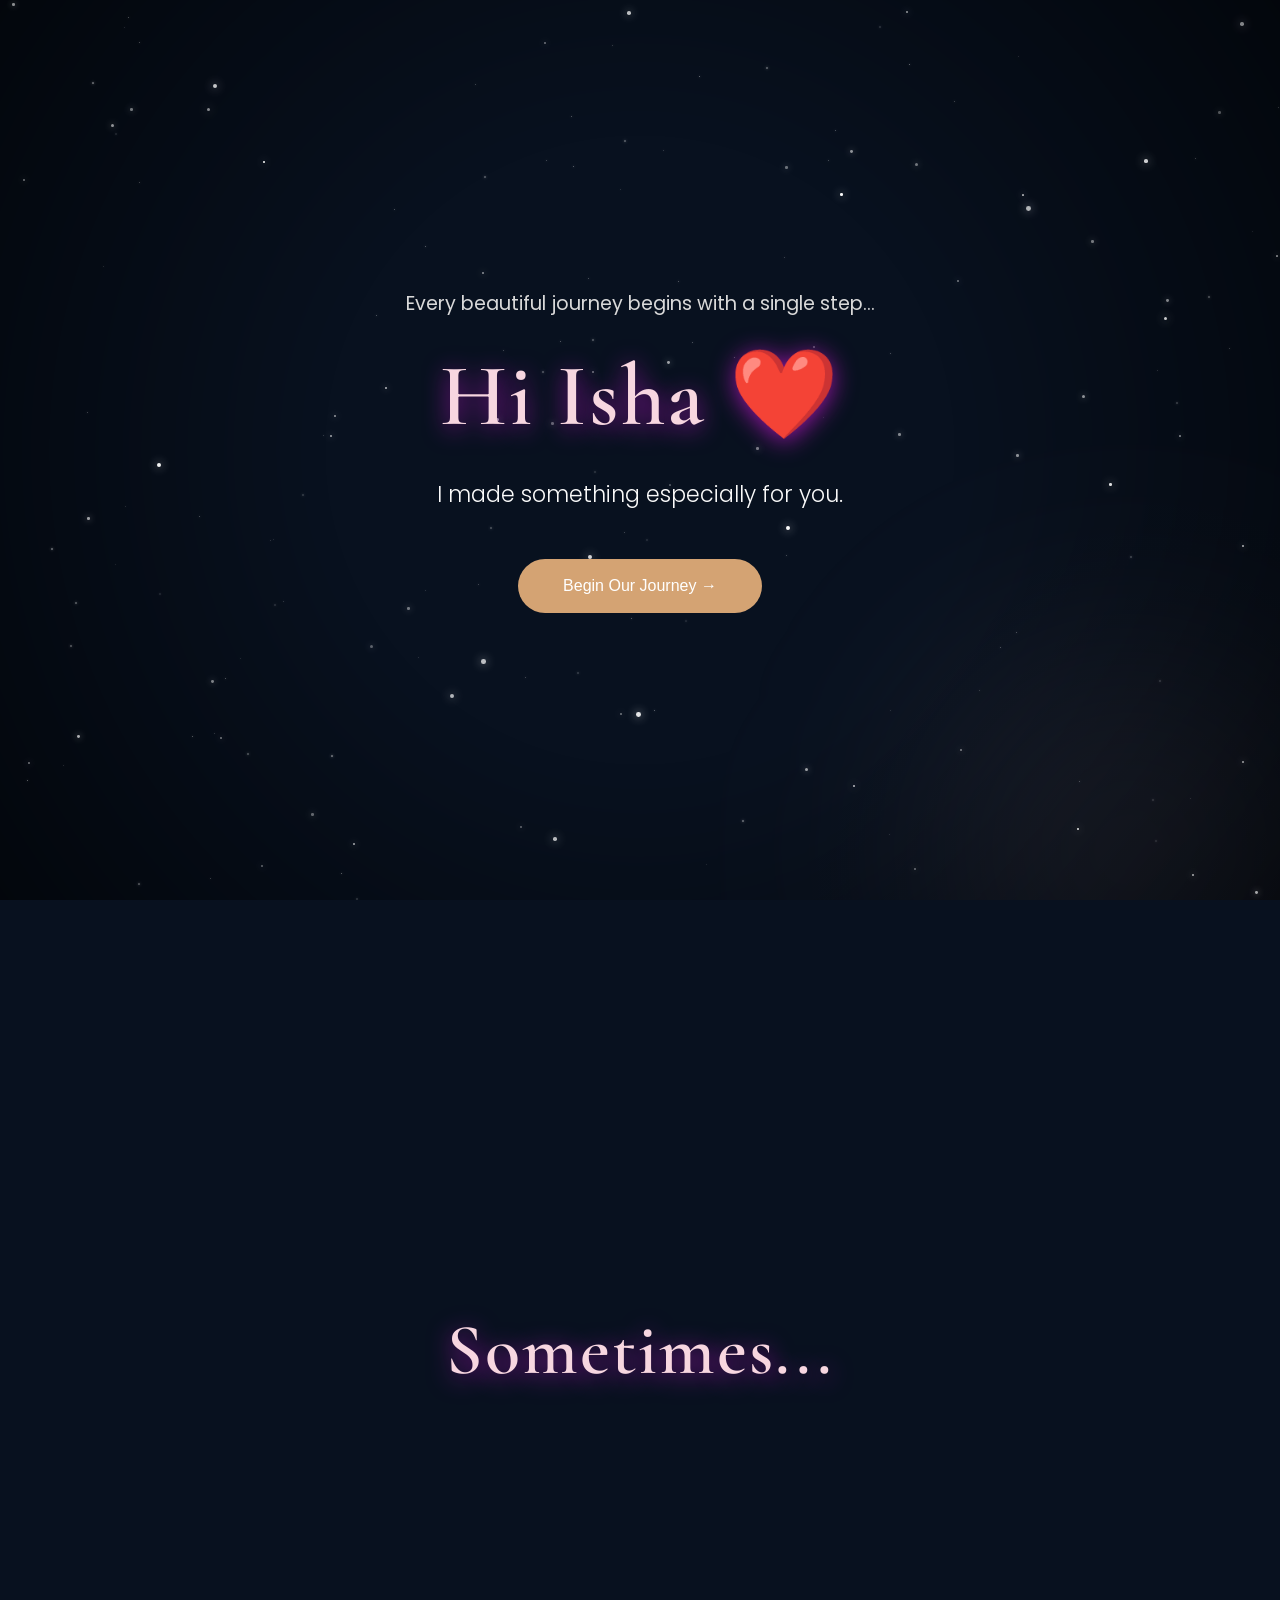
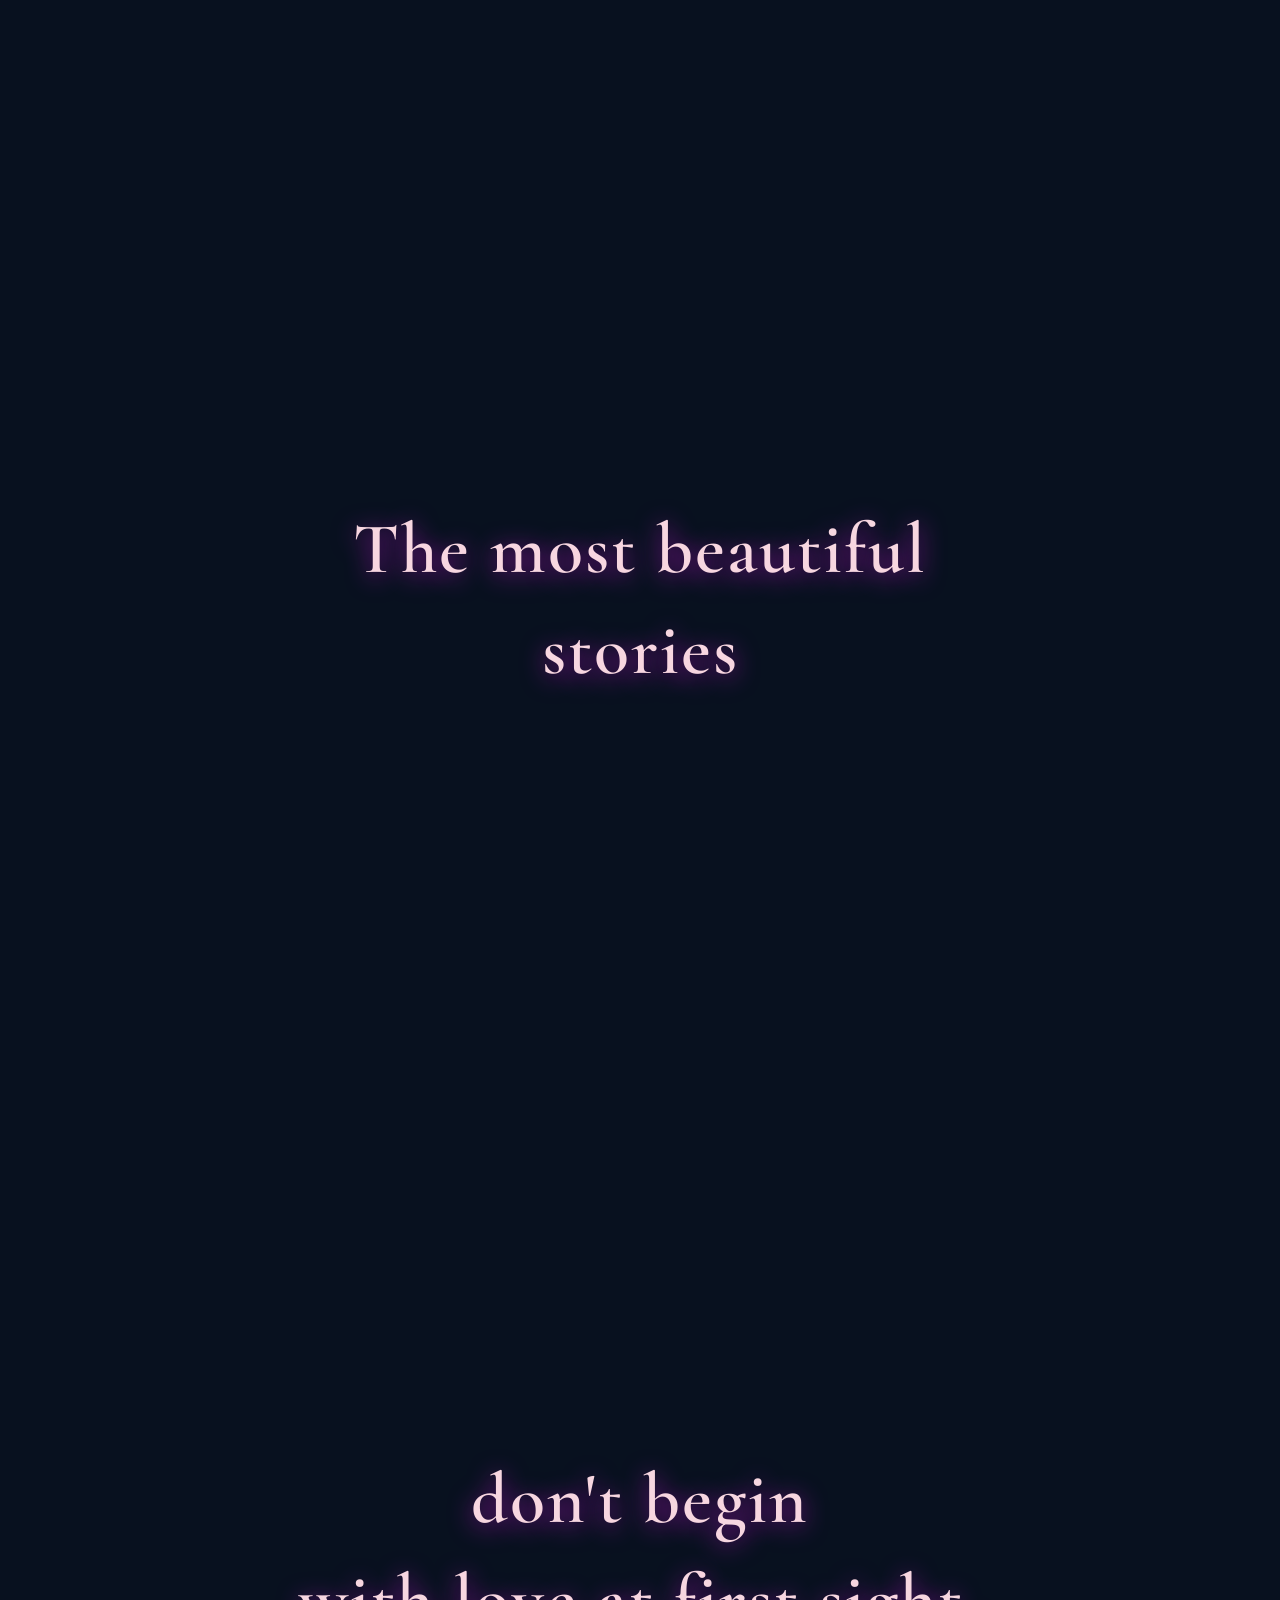
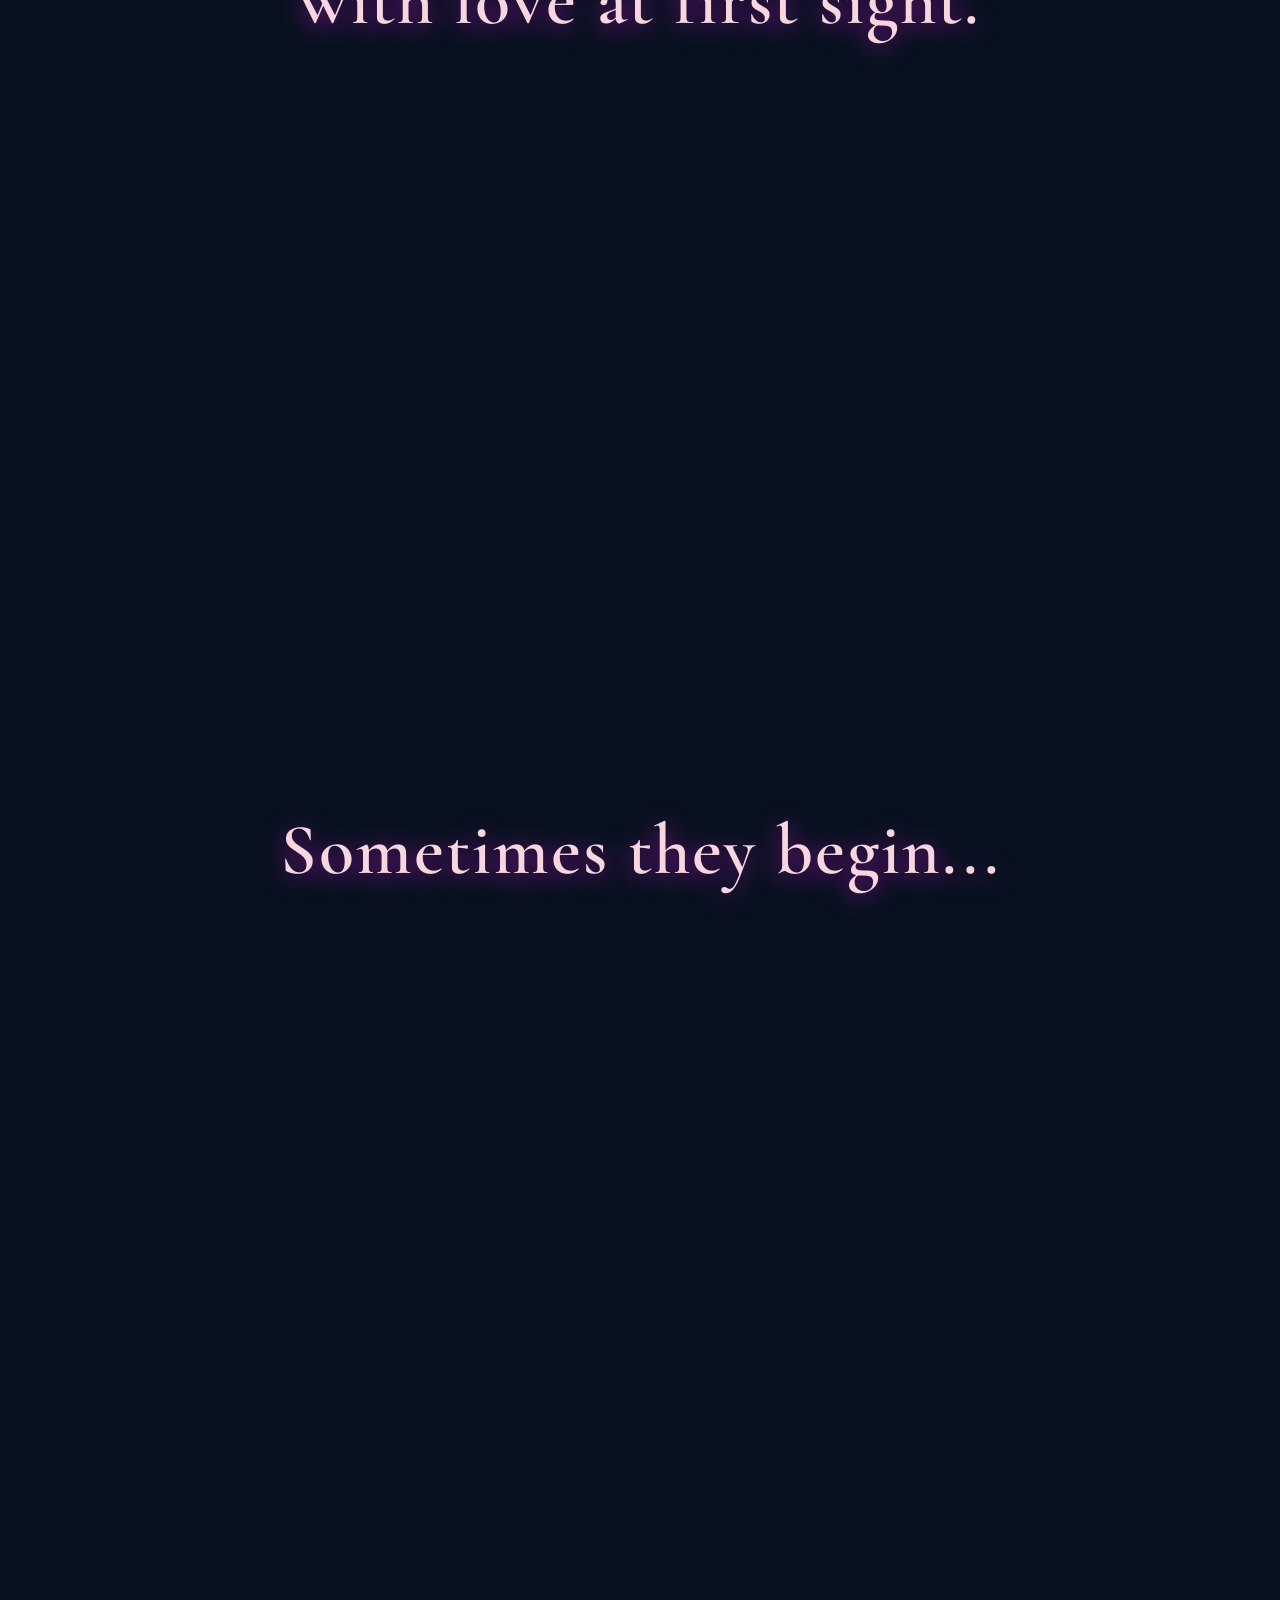
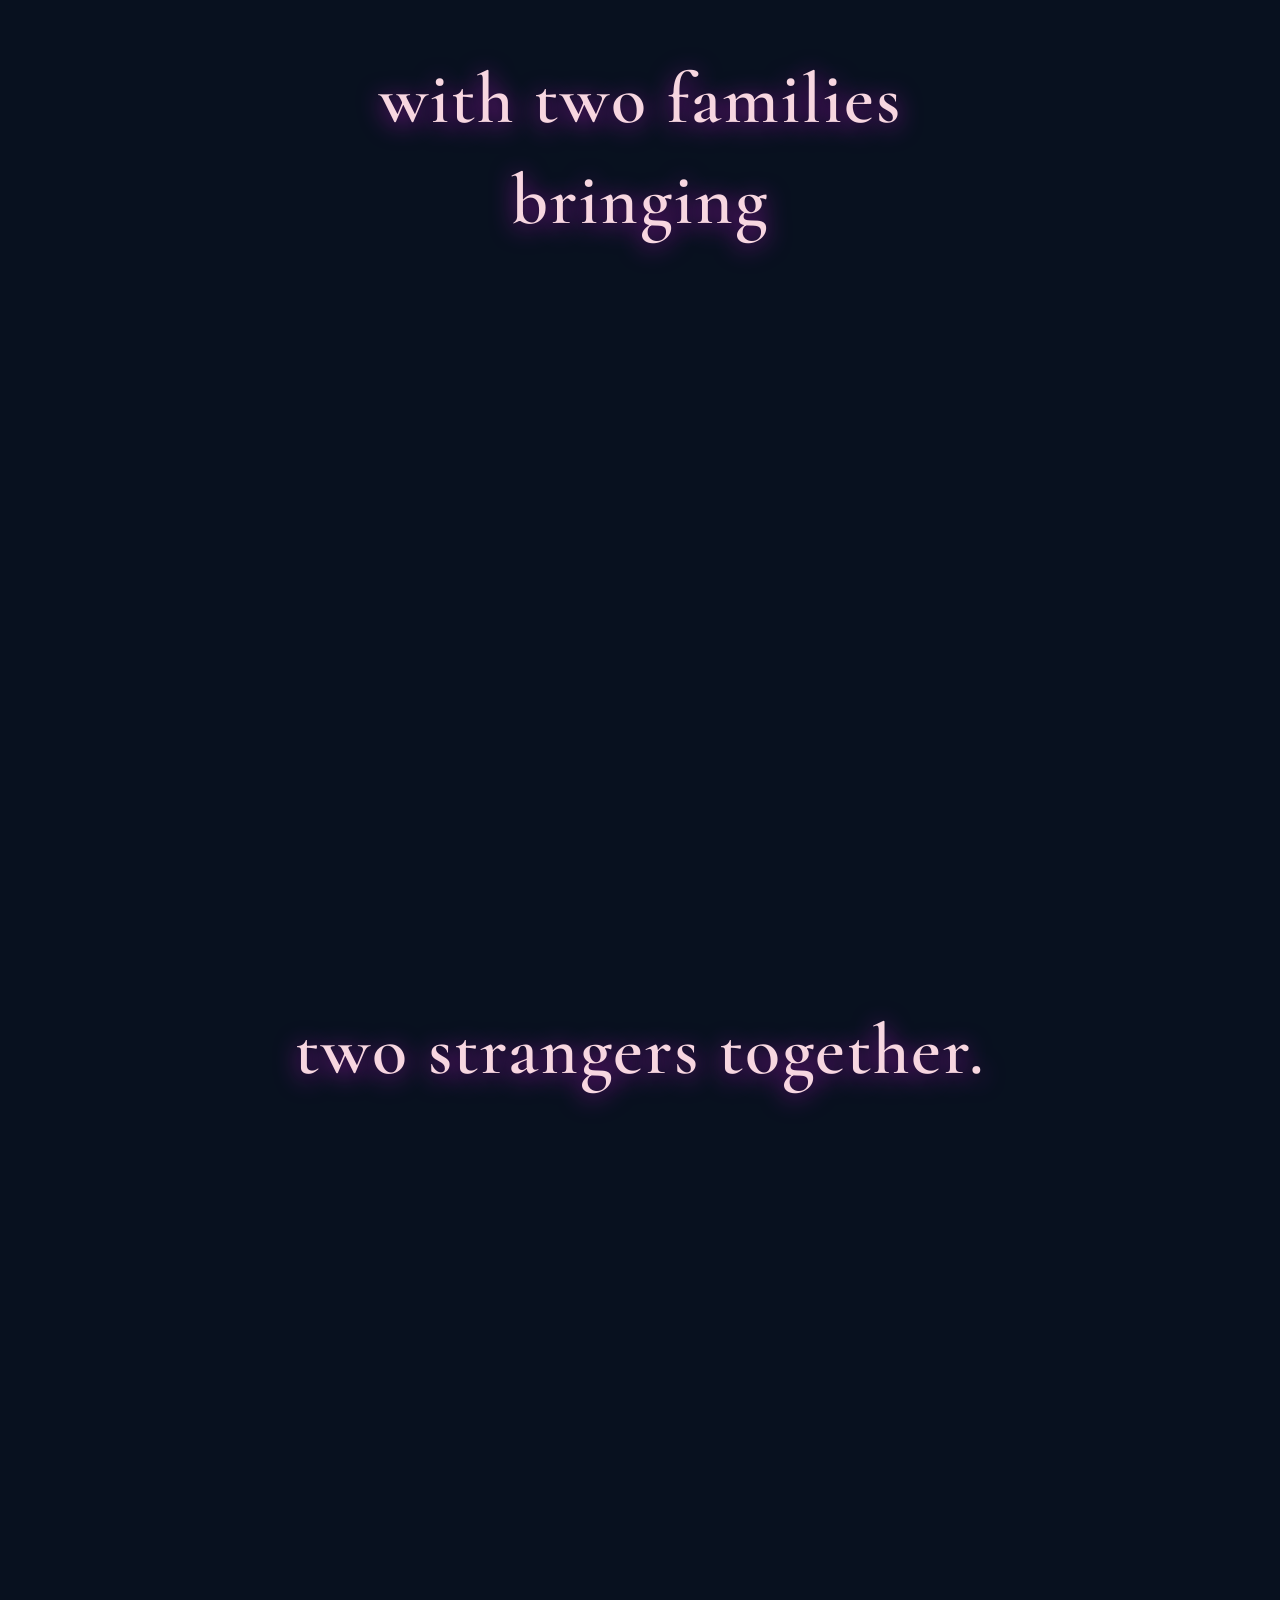
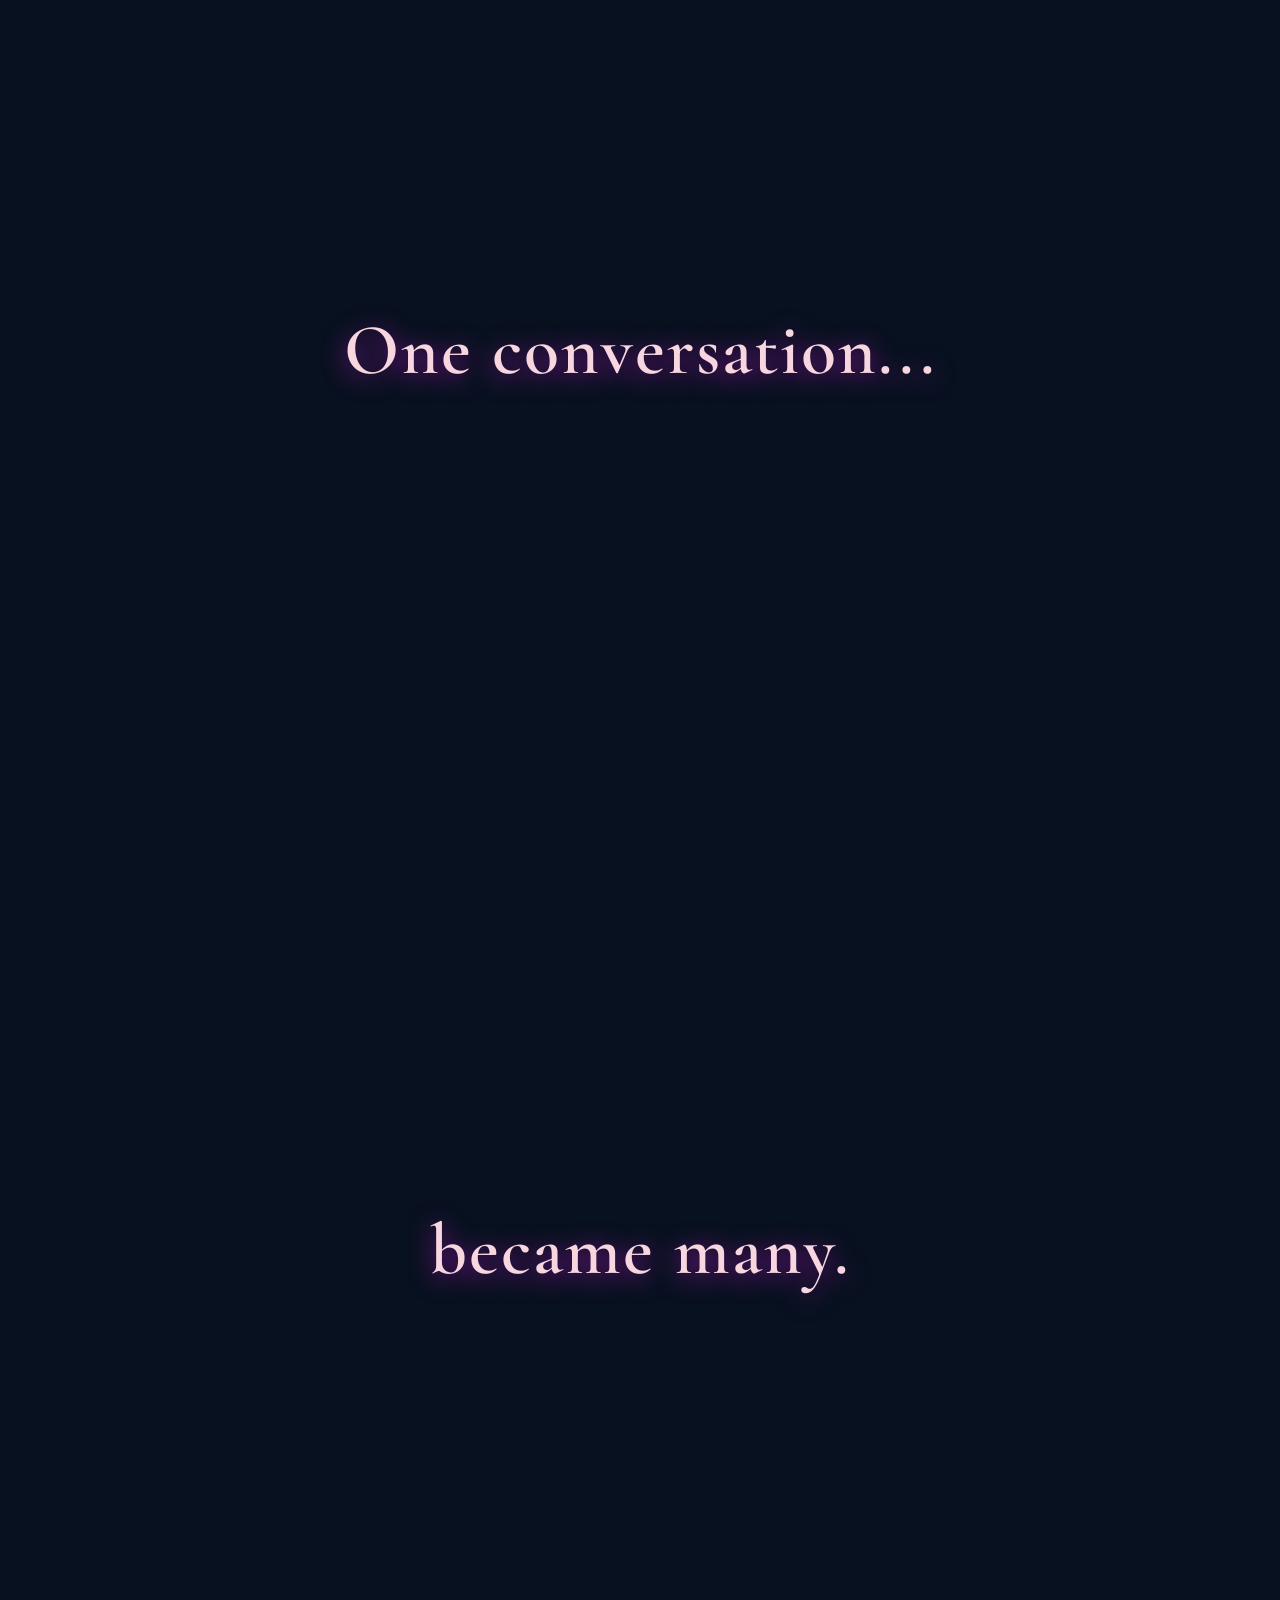
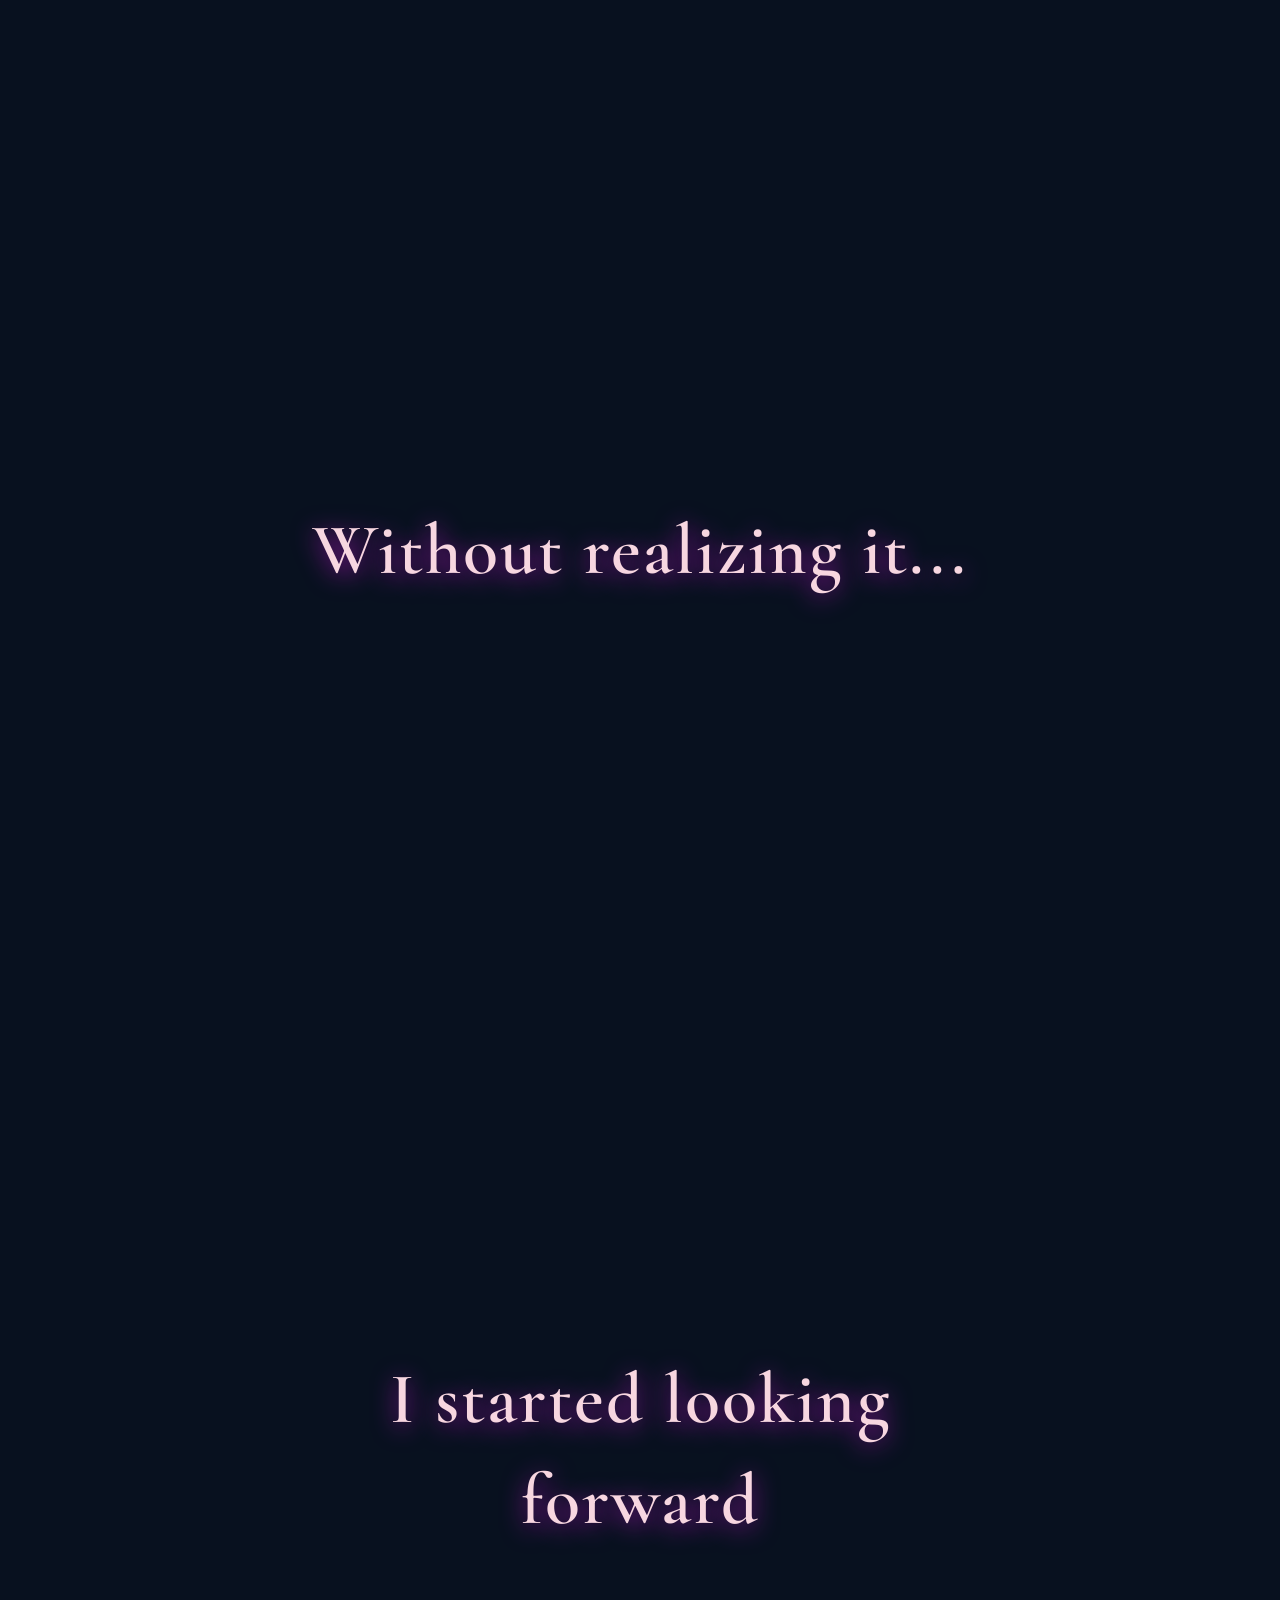
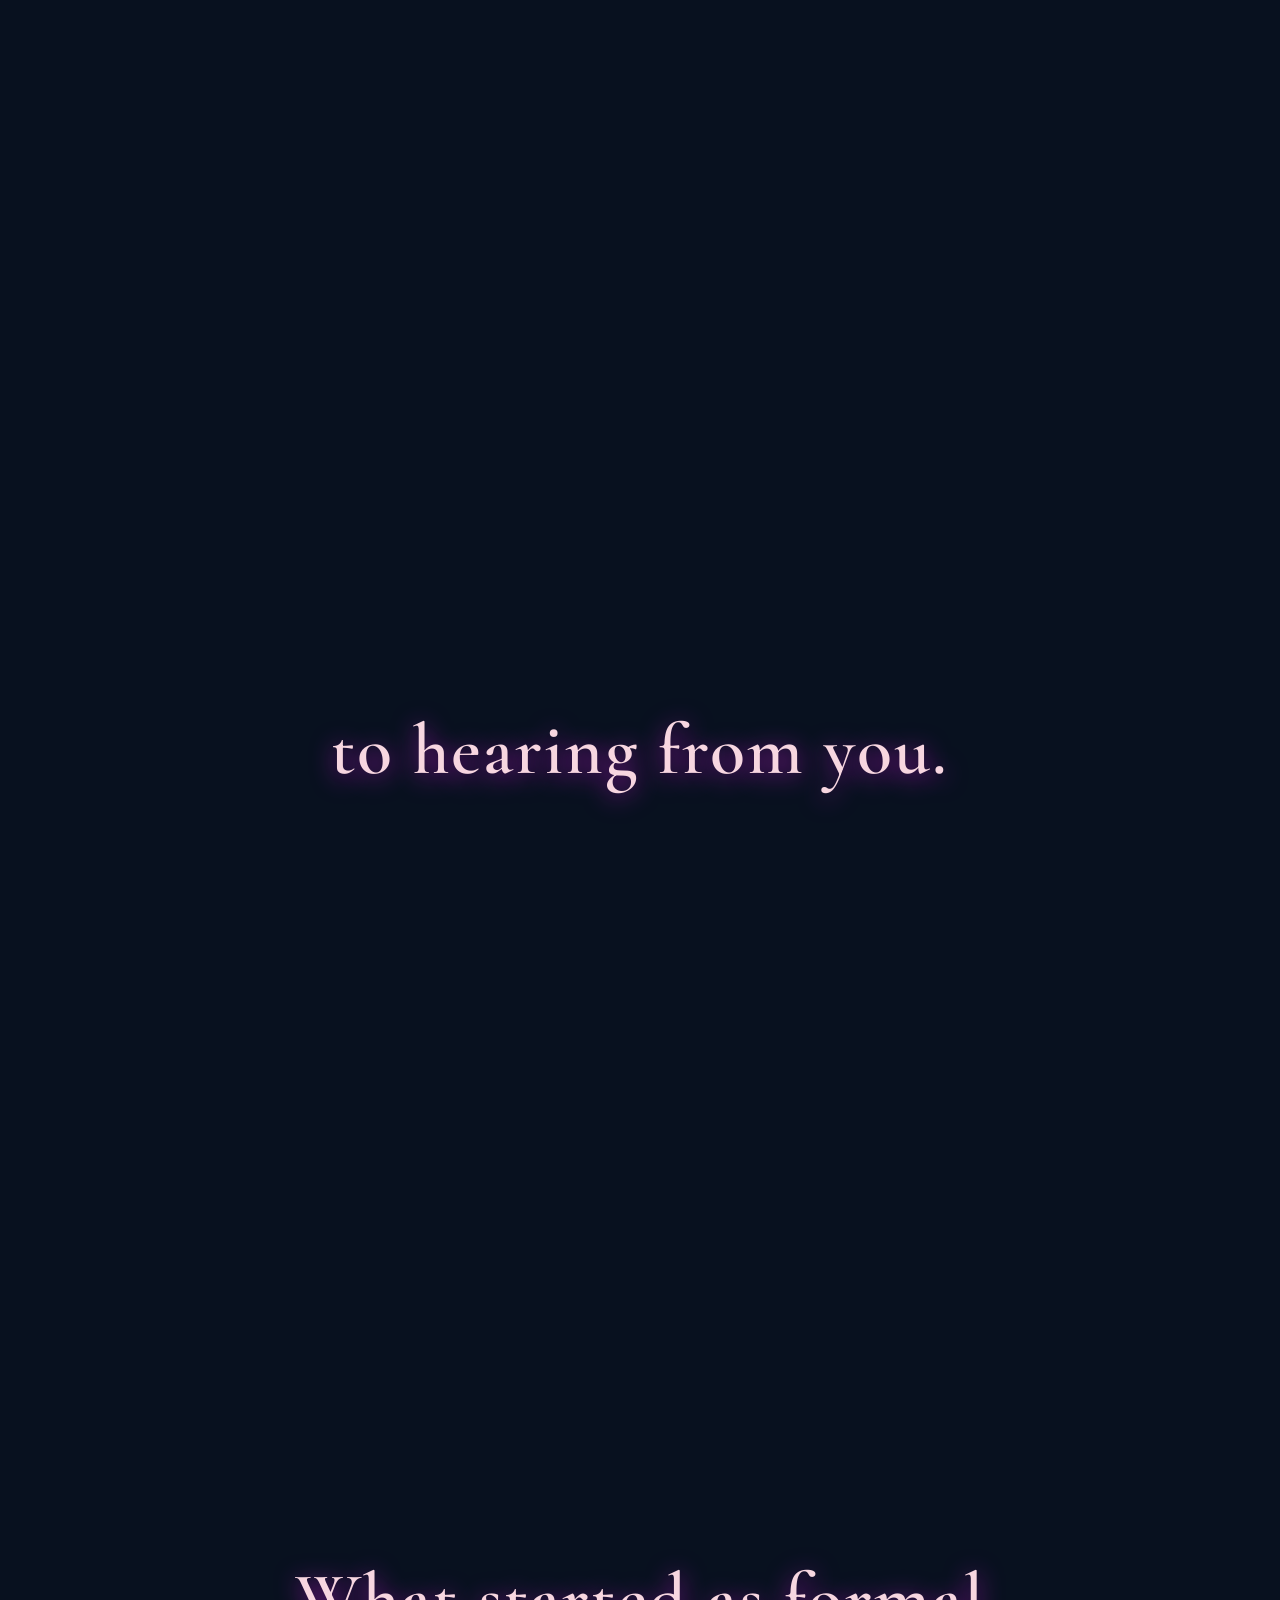
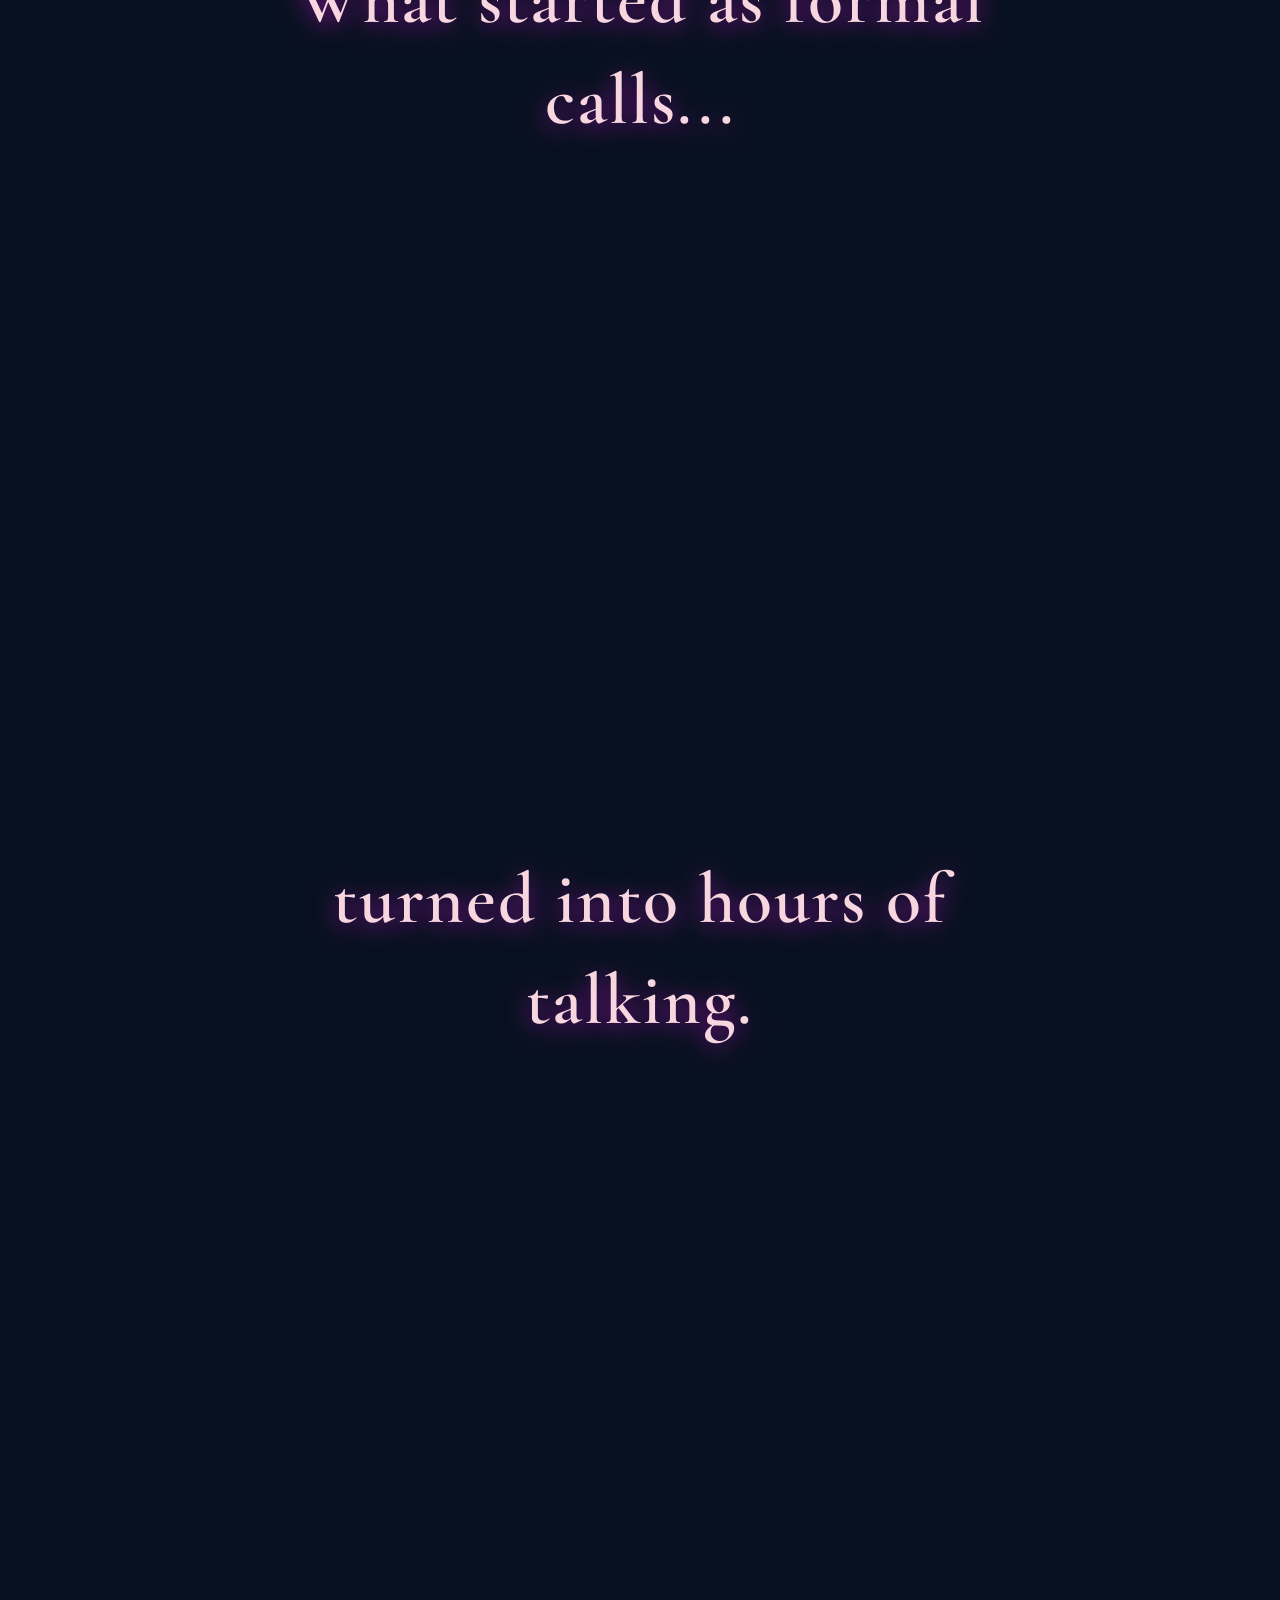
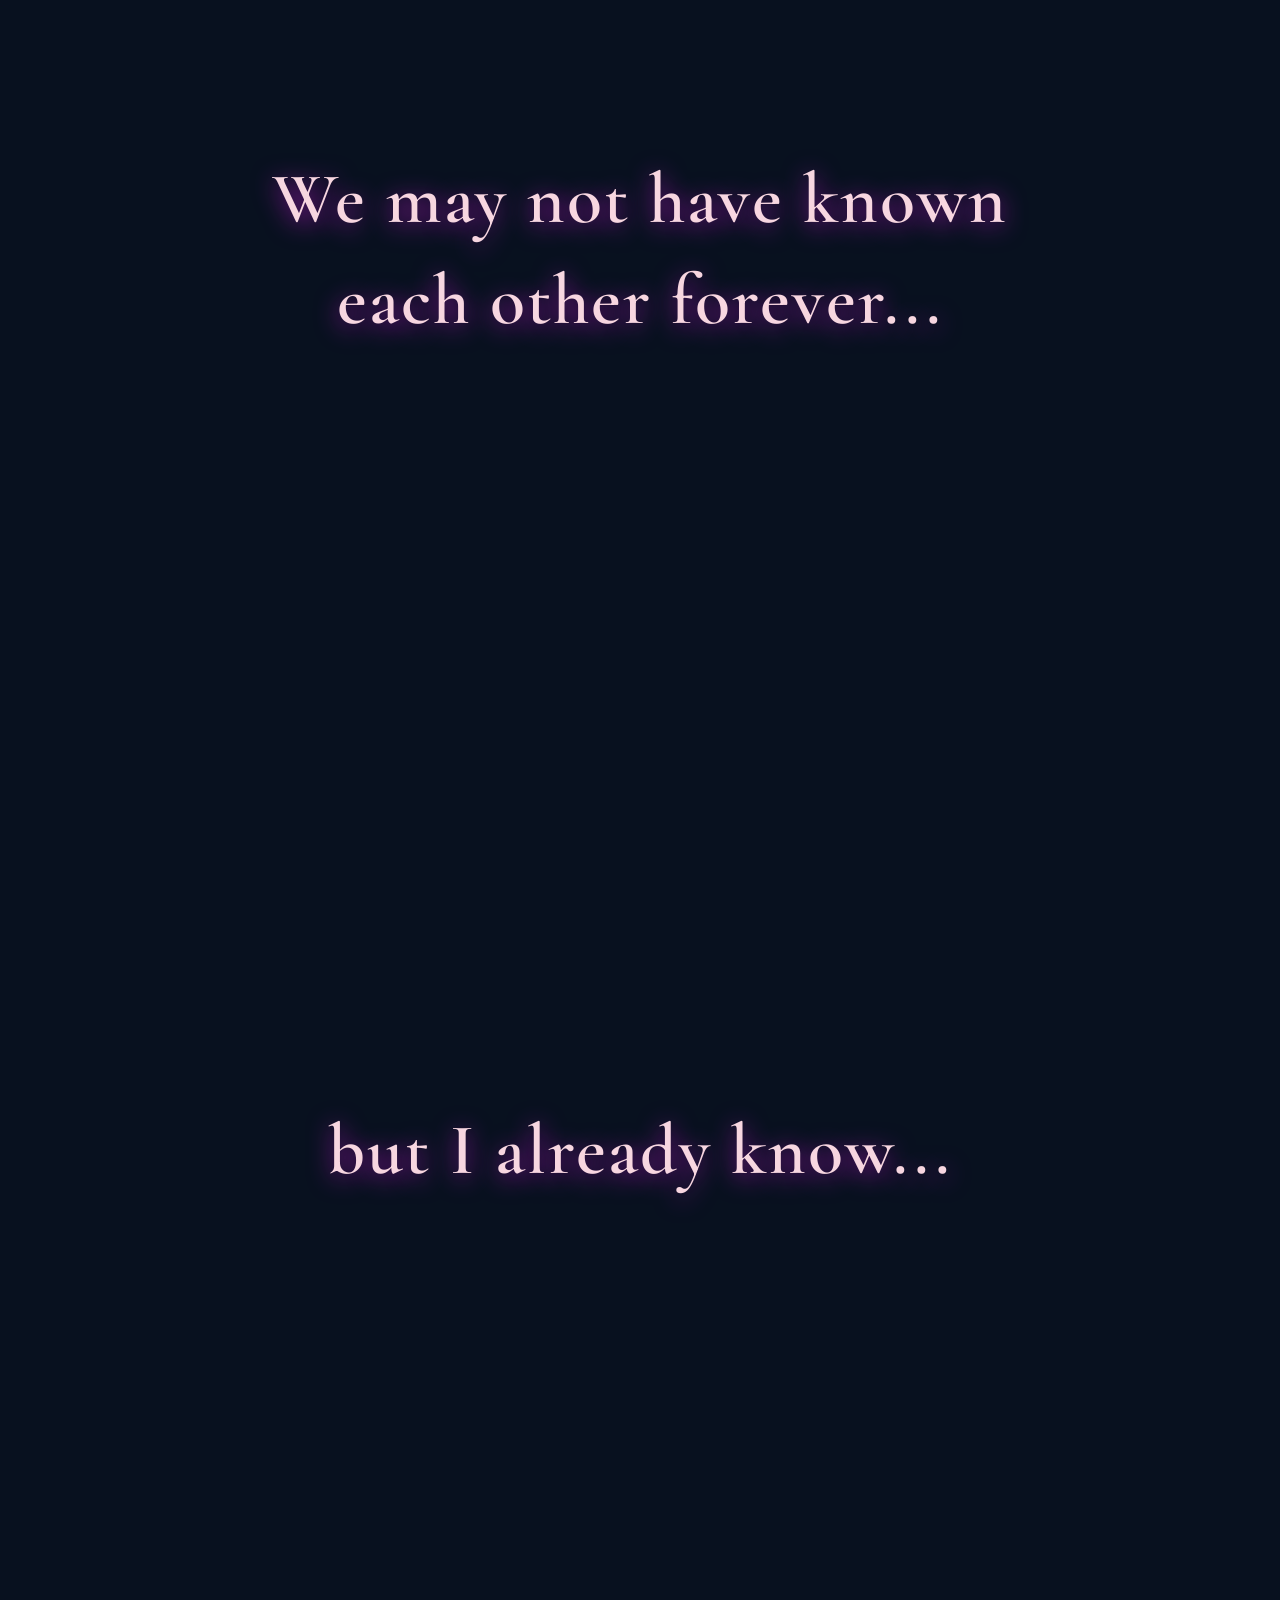
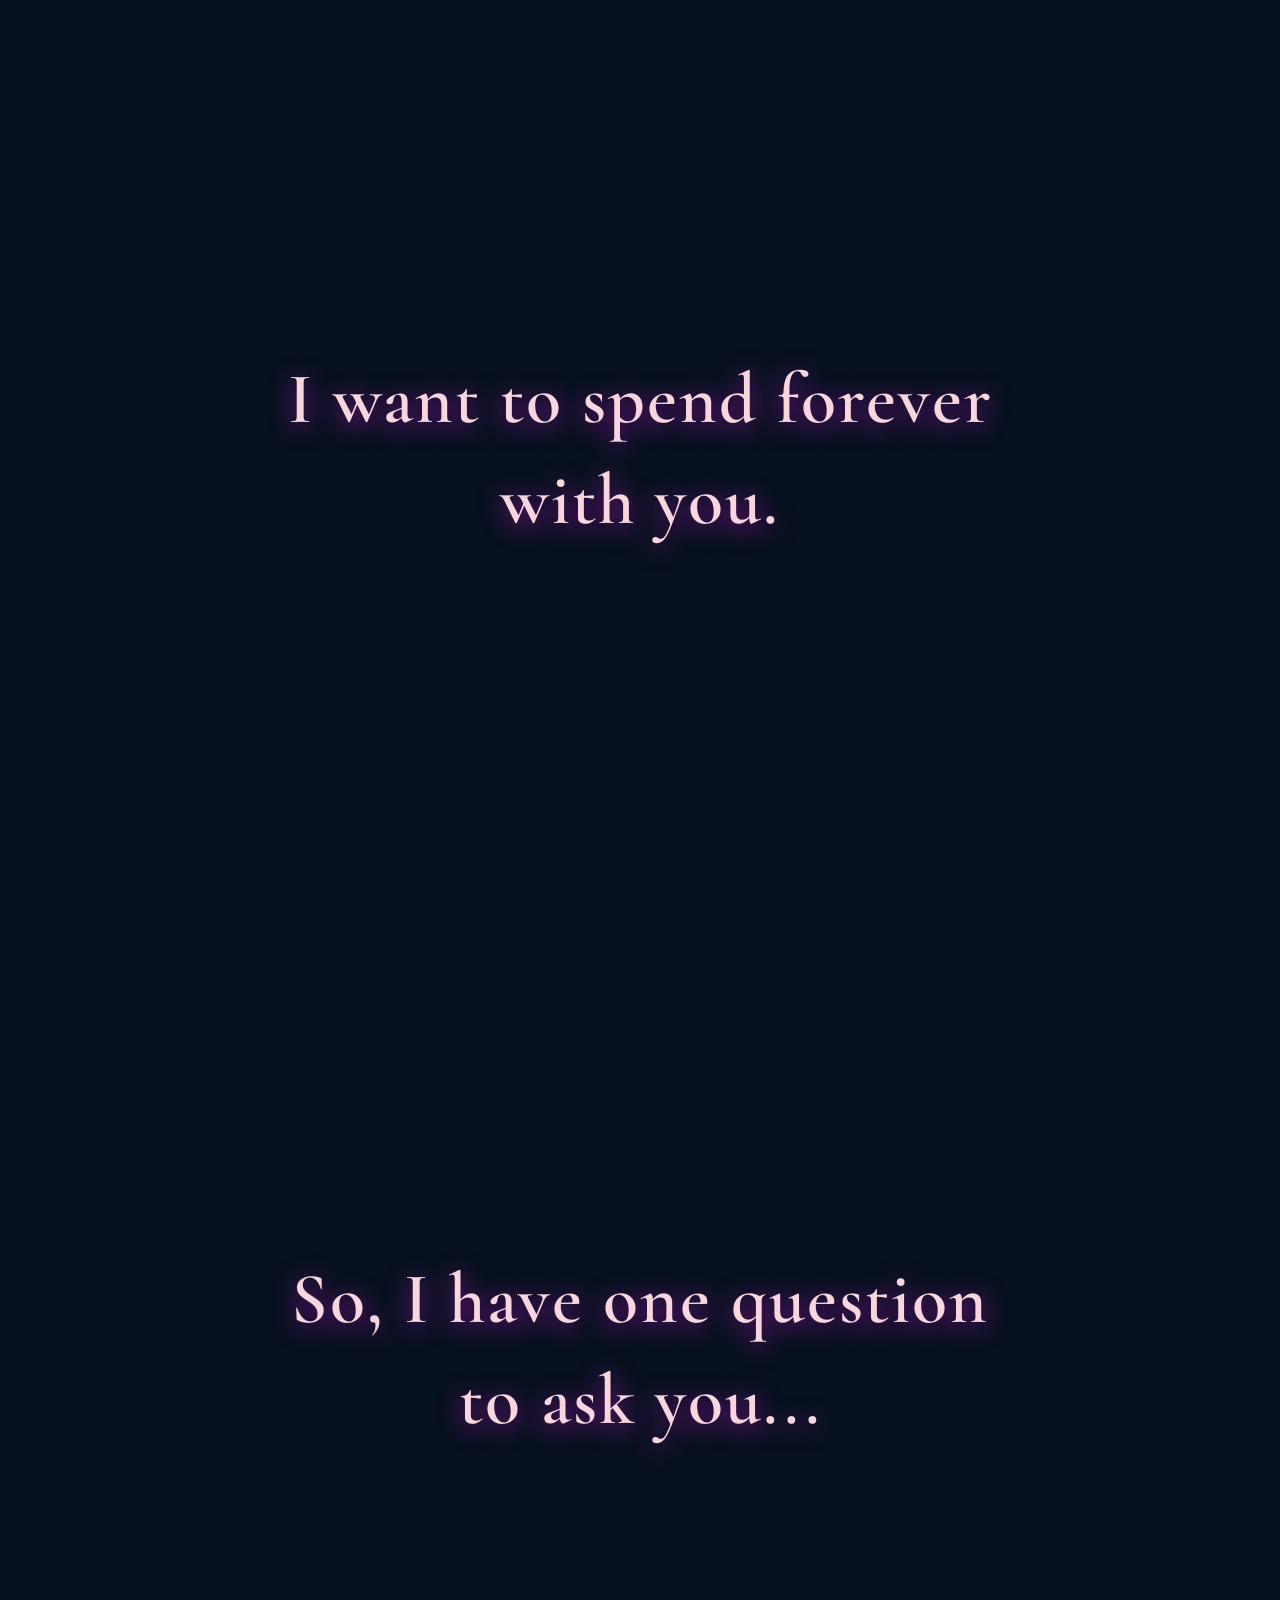
<file: index.html>
<!DOCTYPE html>
<html lang="en">

<head>
    <meta charset="UTF-8">
    <meta name="viewport" content="width=device-width, initial-scale=1.0">

    <title>Our Journey ❤️</title>

    <link rel="stylesheet" href="variables.css">
    <link rel="stylesheet" href="style.css">
    <link rel="stylesheet" href="responsive.css">

    <!-- Google Fonts -->
    <link rel="preconnect" href="https://fonts.googleapis.com">
    <link rel="preconnect" href="https://fonts.gstatic.com" crossorigin>

    <!-- <link href="https://fonts.googleapis.com/css2?family=Playfair+Display:wght@600;700&family=Poppins:wght@300;400;500;600&display=swap" rel="stylesheet"> -->
    <link
        href="https://fonts.googleapis.com/css2?family=Cormorant+Garamond:wght@500;600;700&family=Poppins:wght@300;400;500;600&display=swap"
        rel="stylesheet">

    <!-- <link rel="stylesheet" href="css/style.css">
  <link rel="stylesheet" href="css/responsive.css"> -->
</head>

<body>
    <div class="background">
        <!-- <div class="aurora"></div> -->

        <div class="stars"></div>
    </div>
    <section class="hero">

        <!-- <div class="overlay"></div> -->

        <div class="hero-content">

            <p class="intro">
                Every beautiful journey
                begins with a single step...
            </p>

            <h1>
                Hi Isha ❤️
            </h1>

            <h2>
                I made something especially for you.
            </h2>

            <button id="beginJourney">
                Begin Our Journey →
            </button>

        </div>

    </section>


    <section class="scene">

        <div class="scene-content">

            <p class="scene-text">
                Sometimes...
            </p>

        </div>

    </section>

    <section class="scene">

        <div class="scene-content">

            <p class="scene-text">
                The most beautiful stories
                <br><br>
            </p>

        </div>

    </section>

    <section class="scene">

        <div class="scene-content">

            <p class="scene-text">
                don't begin
                <br>
                with love at first sight.
            </p>

        </div>

    </section>

    <section class="scene">

        <div class="scene-content">

            <p class="scene-text">
                Sometimes they begin...
            </p>

        </div>

    </section>


    <section class="scene">

        <div class="scene-content">

            <p class="scene-text">
                with two families bringing
            </p>

        </div>

    </section>

    <section class="scene">

        <div class="scene-content">

            <p class="scene-text">
                two strangers together.
            </p>

        </div>

    </section>

    <section class="scene">

        <div class="scene-content">

            <p class="scene-text">
                One conversation...
            </p>

        </div>

    </section>

    <section class="scene">

        <div class="scene-content">

            <p class="scene-text">
                became many.
            </p>

        </div>

    </section>

    <section class="scene">

        <div class="scene-content">

            <p class="scene-text">
                Without realizing it...
            </p>

        </div>

    </section>

    <section class="scene">

        <div class="scene-content">

            <p class="scene-text">
                I started looking forward
            </p>

        </div>

    </section>

    <section class="scene">

        <div class="scene-content">

            <p class="scene-text">
                to hearing from you.
            </p>

        </div>

    </section>

    <section class="scene">
        <div class="scene-content">
            <p class="scene-text">
                What started as formal calls...
            </p>
        </div>
    </section>

    <section class="scene">
        <div class="scene-content">
            <p class="scene-text">
                turned into hours of talking.
            </p>
        </div>
    </section>

    <section class="scene">
        <div class="scene-content">
            <p class="scene-text">
                We may not have known each other forever...
            </p>
        </div>
    </section>

    <section class="scene">
        <div class="scene-content">
            <p class="scene-text">
                but I already know...
            </p>
        </div>
    </section>

    <section class="scene">
        <div class="scene-content">
            <p class="scene-text">
                I want to spend forever with you.
            </p>
        </div>
    </section>

        <section class="scene">
        <div class="scene-content">
            <p class="scene-text">
                So, I have one question to ask you...
            </p>
        </div>
    </section>


    <section class="scene">
        <div class="scene-content final-proposal">
            <h1>Isha,</h1>
            <p class="scene-text proposal-text">
                Will you marry me 💍
            </p>
            <div class="action-container">
                <button id="yesButton">Yes, I will ❤️</button>
                <button id="noButton" class="btn-secondary">No</button>
            </div>
            <p id="interactionHint" class="interaction-hint">Curious what happens if you click 'No'? 😉</p>
        </div>

        <div id="final-initials" class="final-initials">
            Varchasvi<br>
            <span class="glowing-ring">💍</span><br>
            Isha
            <div class="final-subtitle">
                You just made me the happiest man alive. ❤️<br>
                Our Forever Begins Today<br>
                <p style="font-size: 11px;">Check your email too 🤭. May be in Spam folder 😅</p>
            </div>
            <button id="restartJourney" class="btn-restart">Restart ↺</button>
        </div>

    </section>


    <script src="background.js"></script>
    <script src="app.js"></script>
    <script src="animations.js"></script>

</body>

</html>
</file>
<file: variables.css>
:root {

    /* ===========================
       COLORS
    =========================== */

    --color-bg: #08111F;
    --color-surface: #12233D;

    --color-accent: #D4A373;
    --color-accent-hover: #c68d55;

    --color-pink: #F7D6E0;

    --color-text: #FAFAFA;
    --color-text-soft: #D9D9D9;

    /* ===========================
       TYPOGRAPHY
    =========================== */

    --font-heading: "Cormorant Garamond", serif;
    --font-body: "Poppins", sans-serif;

    /* ===========================
       SPACING
    =========================== */

    --section-padding: 120px;
    --container-width: 700px;

    /* ===========================
       ANIMATION
    =========================== */

    --transition-fast: 0.3s;
    --transition-medium: 0.6s;

}
</file>
<file: style.css>
/* ==========================================================================
   TABLE OF CONTENTS
   1. Base & Reset
   2. Typography
   3. Components
   4. Layout (Hero)
   5. Background & Environment
   6. Animations
   ========================================================================== */

/* ==========================================================================
   1. BASE & RESET
   ========================================================================== */

* {
    margin: 0;
    padding: 0;
    box-sizing: border-box;
}

html {
    /* Apply snapping to the true scroll root */
    scroll-snap-type: y mandatory;
    /* Prevent horizontal scroll from your wide aurora element */
    overflow-x: hidden; 
}

body {
    font-family: var(--font-body);
    background: var(--color-bg);
    color: var(--color-text);
    overflow-x: hidden;
    /* Removed scroll-snap-type from here */
}

/* ==========================================================================
   2. TYPOGRAPHY
   ========================================================================== */

h1 {
    font-family: 'Cormorant Garamond', serif;
    font-size: 5.5rem;
    font-weight: 600;
    letter-spacing: 2px;
    margin-bottom: 25px;
    color: var(--color-pink);
}

h2 {
    font-weight: 300;
    font-size: 1.4rem;
    margin-bottom: 45px;
    line-height: 1.8;
}

.intro {
    font-size: 1.2rem;
    color: var(--color-text-soft);
    margin-bottom: 20px;
    line-height: 1.8;
}

/* ==========================================================================
   3. COMPONENTS
   ========================================================================== */

button {
    background: var(--color-accent);
    color: white;
    border: none;
    padding: 18px 45px;
    border-radius: 50px;
    cursor: pointer;
    font-size: 1rem;
    transition: var(--transition-fast);
}

button:hover {
    transform: translateY(-5px);
    box-shadow: 0 15px 30px rgba(212, 163, 115, 0.4);
}

/* ==========================================================================
   4. LAYOUT (HERO)
   ========================================================================== */

.hero {
    height: 100vh;
    display: flex;
    justify-content: center;
    align-items: center;
    text-align: center;
    position: relative;
    z-index: 3;

    /* Enforce centering and strictly prevent skipping */
    scroll-snap-align: center; 
    scroll-snap-stop: always;
}

.hero-content {
    width: 90%;
    max-width: 700px;
    opacity: 0;
    animation: heroReveal 2.5s ease forwards;
    animation-delay: 1.8s;
}

/* ==========================================================================
   5. BACKGROUND & ENVIRONMENT
   ========================================================================== */

.background {
    position: fixed;
    inset: 0;
    overflow: hidden;
    z-index: 0;
    pointer-events: none;
}

.background::before {
    content: "";
    position: absolute;
    inset: 0;
    /* background: radial-gradient(circle at top, #1f355f, #08111f); */
    background: radial-gradient(circle at center, transparent 40%, rgba(0,0,0,0.6) 100%);
    z-index: 1; /* Keeps it above the base color but below the stars */
}

.background::after {
    content: "";
    position: absolute;
    width: 600px;
    height: 600px;
    bottom: -250px;
    right: -150px;
    background: radial-gradient(circle, rgba(247, 214, 224, 0.15), transparent 70%);
    filter: blur(100px);
    animation: secondGlow 18s ease-in-out infinite alternate;
}

.aurora {
    position: absolute;
    width: 150vw;       
    height: 120vh;      /* Taller to cover more of the screen */
    top: -10vh;         /* Pulled further down into the visible area */
    left: 50%;
    transform: translateX(-50%);
    z-index: 1;         
    
    /* Increased opacities and spread so it frames the text beautifully */
    background: radial-gradient(
        ellipse 50% 60% at center,
        rgba(212, 163, 115, 0.55) 0%,   /* Vivid Accent Gold */
        rgba(247, 214, 224, 0.35) 30%,  /* Vivid Soft Pink */
        rgba(90, 120, 180, 0.15) 65%,   /* Soft Blue Edge */
        rgba(8, 17, 31, 0) 100%         /* Fade to invisible */
    );
    
    /* The magic property that turns the gradient into glowing light */
    mix-blend-mode: screen;
    will-change: transform;
    animation: auroraMove 8s ease-in-out infinite alternate;
}

.stars {
    position: absolute;
    inset: 0;
    z-index: 2;
    pointer-events: none;
    transform: translateZ(0);
    -webkit-transform: translateZ(0);
}

.star {
    position: absolute;
    background: white;
    border-radius: 50%;
    will-change: opacity, transform;
}

/* ==========================================================================
   6. ANIMATIONS
   ========================================================================== */

@keyframes heroReveal {
    from {
        opacity: 0;
        transform: translateY(30px);
    }
    to {
        opacity: 1;
        transform: translateY(0);
    }
}

@keyframes twinkle {
    0%, 100% {
        /* The star is dim and tiny */
        opacity: 0.05;
        transform: scale(0.4);
        box-shadow: 0 0 0px rgba(255, 255, 255, 0); 
    }
    50% {
        /* The star flares up brightly at its peak */
        opacity: 1;
        transform: scale(1.2);
        /* Adds a sharp white core and a soft gold/pink halo */
        box-shadow: 0 0 10px rgba(255, 255, 255, 1), 0 0 25px rgba(212, 163, 115, 0.7);
    }
}

@keyframes secondGlow {
    from {
        transform: translate(0, 0);
    }
    to {
        transform: translate(-80px, -50px);
    }
}

@keyframes auroraMove {
    from {
        transform: translateX(-50%) translateY(0);
    }
    to {
        transform: translateX(-50%) translateY(80px);
    }
}

/* ========================================
   STORY SECTION
======================================== */

.story-section {

    min-height: 100vh;

    display: flex;

    justify-content: center;

    align-items: center;

    padding: 0 24px;

    position: relative;

    z-index: 3;

}

.story-content {

    max-width: 720px;

    text-align: center;

    opacity: 0;

    transform: translateY(50px);

    transition:
        opacity 1.4s ease,
        transform 1.4s ease;

}

.story-content.visible {

    opacity: 1;

    transform: translateY(0);

}

.story-label {

    font-size: 0.85rem;

    letter-spacing: 5px;

    color: var(--color-accent);

    margin-bottom: 24px;

}

.story-title {

    font-family: var(--font-heading);

    font-size: 4rem;

    font-weight: 600;

    color: var(--color-pink);

    margin-bottom: 40px;

}

.story-text {

    font-size: 1.25rem;

    line-height: 2.1;

    color: var(--color-text-soft);

    margin-bottom: 40px;

}

@keyframes gentlePulse {
    0% { box-shadow: 0 0 0 0 rgba(212, 163, 115, 0.4); }
    70% { box-shadow: 0 0 0 15px rgba(212, 163, 115, 0); }
    100% { box-shadow: 0 0 0 0 rgba(212, 163, 115, 0); }
}

#beginJourney {
    animation: gentlePulse 2s infinite;
}

/* ========================================
   CINEMATIC SCENES
======================================== */


.scene {

    min-height:100vh;

    display:flex;

    justify-content:center;

    align-items:center;

    padding:40px 24px;

    position:relative;

    z-index:3;
    
    /* Enforce centering and strictly prevent skipping */
    scroll-snap-align: center;
    scroll-snap-stop: always;

}


.scene-content {

    max-width:750px;

    text-align:center;

    opacity:0;

    transform:translateY(60px);

    transition:

        opacity 1.0s ease,

        transform 1.0s ease;

}


.scene-content.visible {

    opacity:1;

    transform:translateY(0);

}


.scene-text {

    font-family:var(--font-heading);

    font-size:4.5rem;

    line-height:1.4;

    font-weight:600;

    color:var(--color-pink);

    letter-spacing:2px;

}

.scene-text, h1 {
    text-shadow: 0 4px 25px rgba(188, 22, 200, 0.8);
}

/* ========================================
   PROPOSAL SCENE
======================================== */

.final-proposal {
    display: flex;
    flex-direction: column;
    align-items: center;
    gap: 20px;
}

.final-proposal h1 {
    margin-bottom: 0;
}

.proposal-text {
    font-size: 3.5rem;
    margin-bottom: 20px;
}

.action-container {
    margin-top: 30px;
    opacity: 0;
    transform: translateY(20px);
    animation: heroReveal 2s ease forwards;
    animation-delay: 2s;
    display: flex;
    gap: 20px;
    justify-content: center;
    align-items: center;
    flex-wrap: wrap; /* Allows stacking if it gets too wide */
}

#yesButton, #noButton {
    transition: transform 0.3s ease, box-shadow 0.3s ease, background 0.3s ease, opacity 0.5s ease;
}

#noButton {
    max-width: 90vw; 
    white-space: normal; /* Allows text to wrap */
    line-height: 1.4;
}

.btn-secondary {
    background: transparent;
    color: var(--color-text-soft);
    border: 1px solid var(--color-text-soft);
}

.btn-secondary:hover {
    background: rgba(255, 255, 255, 0.1);
    transform: none; /* Prevents the upward float of the primary button */
    box-shadow: none;
}

/* ========================================
   CONSTELLATION ANIMATION (YES CLICKED)
======================================== */

.fade-out-ui {
    opacity: 0 !important;
    transition: opacity 2s ease;
    pointer-events: none;
}

.star.constellation-mode {
    /* Overrides the twinkle animation so they can glide */
    animation: none !important; 
    transition: top 3s ease-in-out, left 3s ease-in-out, opacity 2s ease;
    background: var(--color-accent) !important;
    box-shadow: 0 0 10px rgba(212, 163, 115, 0.9) !important;
    z-index: 10;
}

/* ========================================
   FINAL INITIALS (V & I)
======================================== */

.final-initials {
    position: absolute;
    top: 50%;
    left: 50%;
    transform: translate(-50%, -50%);
    /* font-family: var(--font-heading); */
    font-style: italic;
    font-family: 'Lucida Handwriting', 'Apple Chancery', cursive;
    font-size: 5rem; /* Massive, cinematic size */
    font-weight: 600;
    color: var(--color-accent);
    opacity: 0;
    pointer-events: none;
    z-index: 20; 
    transition: opacity 4s ease-in-out;
    text-shadow: 0 0 30px rgba(212, 163, 115, 0.6);
    letter-spacing: 8px;
    text-align: center;
}

.final-initials.show {
    opacity: 1;
}

.final-subtitle {
    font-family: var(--font-body);
    font-style: normal;
    font-size: 1.8rem;
    font-weight: 300;
    color: var(--color-text);
    letter-spacing: 2px;
    margin-top: 40px;
    line-height: 1.8;
    text-shadow: 0 4px 15px rgba(0, 0, 0, 0.5); /* Helps readability */
}

/* ========================================
   RING ANIMATION
======================================== */

.glowing-ring {
    display: inline-block;
    animation: ringGlow 3s ease-in-out infinite;
}

@keyframes ringGlow {
    0%, 100% {
        /* Soft, subtle glow at the start and end */
        text-shadow: 0 0 10px rgba(212, 163, 115, 0.3);
    }
    50% {
        /* Bright, radiant gold glow at the peak */
        text-shadow: 0 0 25px rgba(212, 163, 115, 0.8), 0 0 45px rgba(212, 163, 115, 0.5);
    }
}

/* ========================================
   SHOOTING STARS
======================================== */

.shooting-star {
    position: absolute;
    width: 120px; 
    height: 4px; 
    border-radius: 50%;
    box-shadow: 0 0 15px rgba(255, 255, 255, 0.6); 
    opacity: 0;
    pointer-events: none;
    z-index: 2;
}

/* Modifier class for stars coming from the Top-Right */
.shooting-star.right-to-left {
    background: linear-gradient(90deg, rgba(255, 255, 255, 0.9), transparent);
    animation: shootLeft 4s ease-out forwards;
}

/* Modifier class for stars coming from the Top-Left */
.shooting-star.left-to-right {
    background: linear-gradient(-90deg, rgba(255, 255, 255, 0.9), transparent);
    animation: shootRight 4s ease-out forwards;
}

@keyframes shootLeft {
    0% {
        transform: translateX(0) translateY(0) rotate(-45deg);
        opacity: 1;
    }
    100% {
        /* Increased distance so it travels further across the screen */
        transform: translateX(-600px) translateY(600px) rotate(-45deg);
        opacity: 0;
    }
}

@keyframes shootRight {
    0% {
        transform: translateX(0) translateY(0) rotate(45deg);
        opacity: 1;
    }
    100% {
        transform: translateX(600px) translateY(600px) rotate(45deg);
        opacity: 0;
    }
}

/* ========================================
   RESTART BUTTON
======================================== */

.btn-restart {
    margin-top: 45px;
    background: transparent;
    color: var(--color-text-soft);
    border: 1px solid var(--color-text-soft);
    font-family: var(--font-body);
    font-size: 1.1rem;
    padding: 12px 35px;
    border-radius: 50px;
    cursor: pointer;
    transition: all 0.3s ease;
    letter-spacing: 2px;
    pointer-events: auto; /* Ensures it can be clicked even if parent pointer-events are none */
}

.btn-restart:hover {
    background: rgba(255, 255, 255, 0.1);
    color: white;
    border-color: white;
    transform: translateY(-3px);
}

/* ========================================
   INTERACTION HINT
======================================== */

.interaction-hint {
    font-size: 0.9rem;
    font-style: italic;
    color: var(--color-text-soft);
    opacity: 0;
    margin-top: 25px;
    letter-spacing: 1px;
    /* Uses the same reveal animation but delayed so it appears last */
    animation: heroReveal 2s ease forwards;
    animation-delay: 2.8s; 
    pointer-events: none;
}
</file>
<file: responsive.css>
@media(max-width:768px) {

    h1 {
        font-size: 3rem;
    }

    h2 {
        font-size: 1.1rem;
    }

    .intro {
        font-size: 1rem;
    }

    .story-title {

        font-size: 2.8rem;

    }

    .story-text {

        font-size: 1.05rem;

        line-height: 1.9;

    }

    .scene-text {

        font-size: 2.8rem;

        line-height: 1.5;

    }

    .final-initials {
        font-size: 4.5rem;
        /* Scales down the names so they don't break the screen */
        letter-spacing: 4px;
    }

    .final-subtitle {
        font-size: 1.2rem;
        margin-top: 20px;
    }

}
</file>
